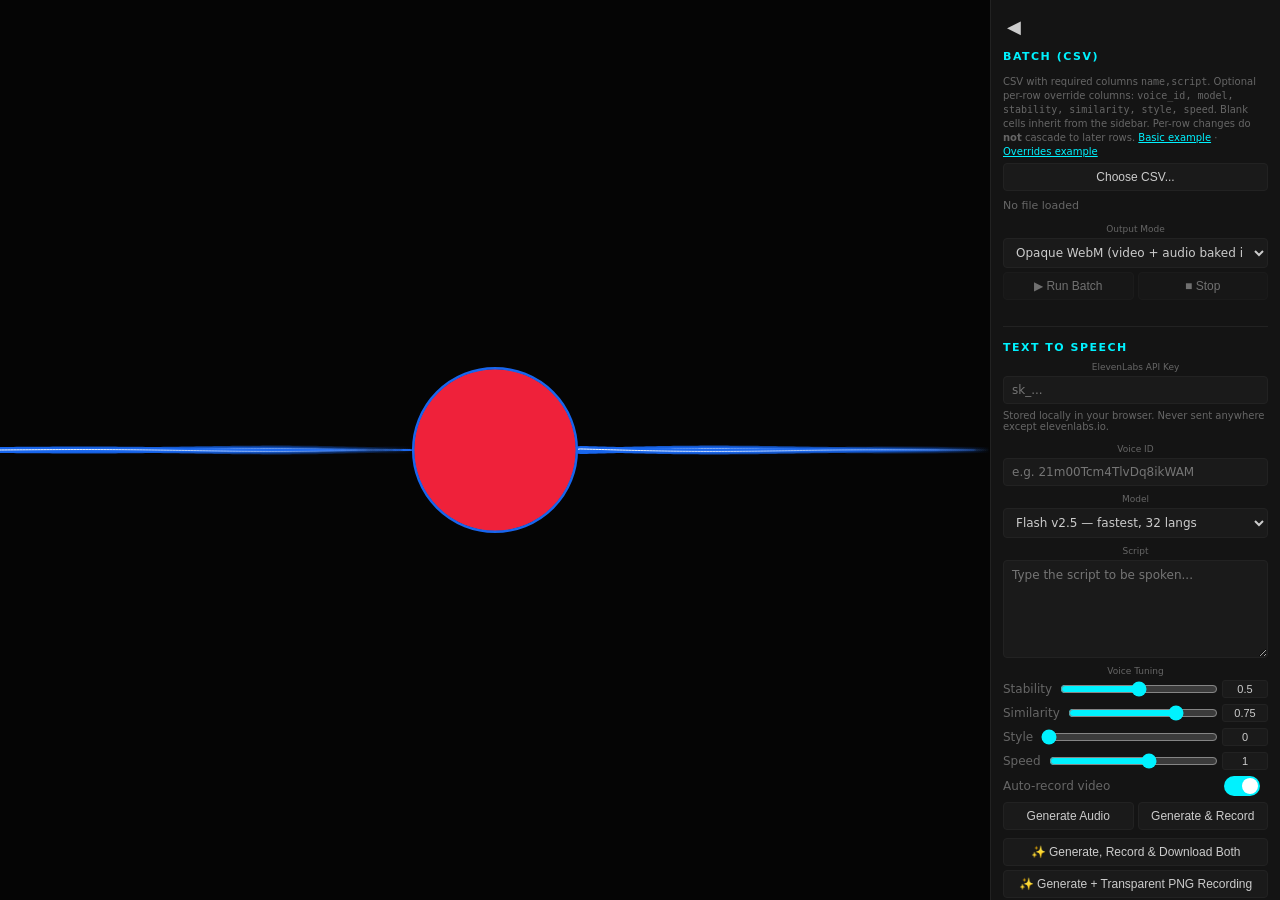
<file: index.html>
<!DOCTYPE html>
<html lang="en">
<head>
    <meta charset="UTF-8">
    <meta name="viewport" content="width=device-width, initial-scale=1.0">
    <meta http-equiv="Cache-Control" content="no-cache, no-store, must-revalidate">
    <meta http-equiv="Pragma" content="no-cache">
    <meta http-equiv="Expires" content="0">
    <title>Twill 9000 Stage</title>
    <link rel="icon" type="image/svg+xml" href="data:image/svg+xml,<svg xmlns='http://www.w3.org/2000/svg' viewBox='0 0 100 100'><text y='.9em' font-size='90'>🎵</text></svg>">
    <link rel="stylesheet" href="css/visualizer.css">
</head>
<body>
    <canvas id="canvas"></canvas>
    <div id="sidebar">
        <button id="toggle-sidebar" title="Toggle sidebar">◀</button>
        <div class="panel-content">

        <div class="section">
            <h3>Batch (CSV)</h3>
            <div class="status" style="font-size:10px;line-height:1.4;">CSV with required columns <code>name,script</code>. Optional per-row override columns: <code>voice_id, model, stability, similarity, style, speed</code>. Blank cells inherit from the sidebar. Per-row changes do <b>not</b> cascade to later rows. <a href="batch-example.csv" download style="color:var(--accent);">Basic example</a> · <a href="batch-example-overrides.csv" download style="color:var(--accent);">Overrides example</a></div>
            <button class="btn" id="btn-batch-choose">Choose CSV...</button>
            <input type="file" id="batch-file-input" accept=".csv,text/csv">
            <div class="status" id="batch-file-status" style="font-size:11px;">No file loaded</div>

            <div class="shape-label" style="margin-top:8px;">Output Mode</div>
            <select id="batch-mode" class="tts-input">
                <option value="mp3">MP3 only (fastest, no video)</option>
                <option value="webm" selected>Opaque WebM (video + audio baked in)</option>
                <option value="png">Transparent PNG ZIP + MP3 (needs convert-all.sh)</option>
            </select>

            <div class="btn-row">
                <button class="btn" id="btn-batch-run" disabled>▶ Run Batch</button>
                <button class="btn" id="btn-batch-stop" disabled>■ Stop</button>
            </div>

            <div class="status" id="batch-progress" style="font-size:11px;line-height:1.4;"></div>
            <progress id="batch-progress-bar" value="0" max="1" style="width:100%;display:none;height:8px;margin-top:4px;"></progress>

            <div id="batch-post" style="display:none;margin-top:8px;">
                <div class="shape-label">Post-Batch Script</div>
                <select id="batch-convert-target" class="tts-input">
                    <option value="mov">.mov (HEVC alpha — Keynote/QuickTime)</option>
                    <option value="webm">.webm (VP9 alpha — Chrome/Slides)</option>
                    <option value="mp4">.mp4 (H.264 opaque — universal)</option>
                </select>
                <button class="btn" id="btn-batch-download-script">Download script</button>
                <div class="status" style="font-size:10px;line-height:1.4;">PNG-mode batches: unzips + muxes each clip with its MP3. WebM-mode batches (with chromakey preset): chromakeys the green out to a transparent video. Run the script with <code>bash script.sh</code> in the folder where the recordings are. Requires <code>ffmpeg</code>.</div>
            </div>
        </div>

        <div class="section">
            <h3>Text to Speech</h3>
            <div class="shape-label">ElevenLabs API Key</div>
            <input type="password" id="tts-api-key" class="tts-input" placeholder="sk_..." autocomplete="off">
            <div class="status" style="font-size:10px;margin-top:-2px;">Stored locally in your browser. Never sent anywhere except elevenlabs.io.</div>
            <div class="shape-label" style="margin-top:8px;">Voice ID</div>
            <input type="text" id="tts-voice-id" class="tts-input" placeholder="e.g. 21m00Tcm4TlvDq8ikWAM" autocomplete="off">
            <div class="shape-label" style="margin-top:8px;">Model</div>
            <select id="tts-model" class="tts-input">
                <option value="eleven_flash_v2_5" selected>Flash v2.5 — fastest, 32 langs</option>
                <option value="eleven_v3">v3 — most expressive, 70+ langs</option>
                <option value="eleven_multilingual_v2">Multilingual v2 — high quality, 29 langs</option>
                <option value="eleven_flash_v2">Flash v2 — fastest, English only</option>
            </select>
            <div class="shape-label" style="margin-top:8px;">Script</div>
            <textarea id="tts-script" class="tts-input tts-textarea" placeholder="Type the script to be spoken..." rows="5"></textarea>

            <div class="shape-label" style="margin-top:8px;">Voice Tuning</div>
            <div class="row"><label>Stability</label><input type="range" id="tts-stability" min="0" max="1" step="0.05" value="0.5"><input type="number" id="tts-stability-num" min="0" max="1" step="0.05" value="0.5"></div>
            <div class="row"><label>Similarity</label><input type="range" id="tts-similarity" min="0" max="1" step="0.05" value="0.75"><input type="number" id="tts-similarity-num" min="0" max="1" step="0.05" value="0.75"></div>
            <div class="row"><label>Style</label><input type="range" id="tts-style" min="0" max="1" step="0.05" value="0"><input type="number" id="tts-style-num" min="0" max="1" step="0.05" value="0"></div>
            <div class="row"><label>Speed</label><input type="range" id="tts-speed" min="0.7" max="1.2" step="0.05" value="1"><input type="number" id="tts-speed-num" min="0.7" max="1.2" step="0.05" value="1"></div>

            <div class="row"><label>Auto-record video</label><label class="toggle"><input type="checkbox" id="tts-auto-record" checked><span></span></label></div>
            <div class="btn-row">
                <button class="btn" id="btn-tts-generate">Generate Audio</button>
                <button class="btn" id="btn-tts-generate-record">Generate & Record</button>
            </div>
            <button class="btn" id="btn-tts-one-click">✨ Generate, Record & Download Both</button>
            <button class="btn" id="btn-tts-one-click-alpha">✨ Generate + Transparent PNG Recording</button>
            <button class="btn" id="btn-tts-download" style="display:none;">⬇ Download MP3</button>
            <div class="status" id="tts-status"></div>
        </div>

        <div class="section">
            <h3>Audio Source</h3>
            <div class="btn-row">
                <button class="btn" id="btn-upload">Upload File</button>
                <button class="btn" id="btn-mic">Mic</button>
            </div>
            <div class="btn-row">
                <button class="btn" id="btn-play">▶ Play</button>
                <button class="btn" id="btn-stop">■ Stop</button>
            </div>
            <button class="btn" id="btn-play-record">✨ Play, Record & Download Both</button>
            <button class="btn" id="btn-play-record-alpha">✨ Play + Transparent PNG Recording</button>
            <div class="row"><label>Volume</label><input type="range" id="vol-slider" min="0" max="1.5" step="0.05" value="0.8"><input type="number" id="vol-slider-num" min="0" max="1.5" step="0.05" value="0.8"></div>
            <div class="row"><label>Seek</label><input type="range" id="seek-bar" min="0" max="100" value="0" step="0.1"></div>
            <div class="status" id="status-text">No audio loaded</div>
            <input type="file" id="file-input" accept="audio/*,.json">
        </div>

        <div class="section">
            <h3>Center Shape</h3>
            <div class="row"><label>Visible</label><label class="toggle"><input type="checkbox" id="s-fx-show-shape" checked><span></span></label></div>

            <div class="shape-label">Pick Shape</div>
            <div class="shape-grid" id="shape-grid"></div>
            <div class="btn-row">
                <button class="btn" id="btn-shape-random">Random</button>
                <button class="btn" id="btn-shape-upload">Upload SVG</button>
            </div>
            <input type="file" id="svg-file-input" accept=".svg" style="display:none;">

            <div class="shape-label" style="margin-top:8px;">Shape Size & Position</div>
            <div class="row"><label>Size</label><input type="range" id="s-radial-radius" min="0.1" max="0.5" step="0.05" value="0.25"><input type="number" id="s-radial-radius-num" min="0.1" max="0.5" step="0.05" value="0.25"></div>
            <div class="row"><label>Hollow</label><label class="toggle"><input type="checkbox" id="s-hollow"><span></span></label></div>
            <div class="row"><label>Border Gap</label><input type="range" id="s-ring-separation" min="0" max="1" step="0.05" value="0.5"><input type="number" id="s-ring-separation-num" min="0" max="1" step="0.05" value="0.5"></div>

            <div class="shape-label" style="margin-top:8px;">Shape Colors</div>
            <div class="color-row">
                <label>Fill</label>
                <input type="color" id="s-shape-fill-color" value="#ef213a">
                <label class="toggle"><input type="checkbox" id="s-shape-fill-auto"><span></span></label>
                <label style="font-size:10px;color:var(--dim)">Auto</label>
            </div>
            <div class="color-row">
                <label>Border</label>
                <input type="color" id="s-shape-stroke-color" value="#1866ee">
                <label class="toggle"><input type="checkbox" id="s-shape-stroke-auto"><span></span></label>
                <label style="font-size:10px;color:var(--dim)">Auto</label>
            </div>

            <div class="shape-label" style="margin-top:8px;">Random Shape Cycling</div>
            <div class="row"><label>Cycle Speed</label><input type="range" id="s-shape-speed" min="0.1" max="5" step="0.1" value="1"><input type="number" id="s-shape-speed-num" min="0.1" max="5" step="0.1" value="1"></div>
            <div class="row"><label>Change Point</label><input type="range" id="s-shape-change-point" min="0.05" max="0.6" step="0.01" value="0.3"><input type="number" id="s-shape-change-point-num" min="0.05" max="0.6" step="0.01" value="0.3"></div>

            <div class="shape-label" style="margin-top:8px;">Radial Equalizer</div>
            <div class="row"><label>Show EQ</label><label class="toggle"><input type="checkbox" id="s-fx-show-bars" checked><span></span></label></div>
            <div class="row"><label>EQ Style</label>
                <select id="s-bar-style">
                    <option value="bars">Outward</option>
                    <option value="mirror">Mirror</option>
                </select>
            </div>
            <div class="row"><label>Segments</label><input type="range" id="s-radial-bars" min="6" max="180" step="2" value="90"><input type="number" id="s-radial-bars-num" min="6" max="180" step="2" value="90"></div>
            <div class="row"><label>Thickness</label><input type="range" id="s-fx-bar-width" min="1" max="30" step="1" value="4"><input type="number" id="s-fx-bar-width-num" min="1" max="30" step="1" value="4"></div>
            <div class="row"><label>Rounded</label><label class="toggle"><input type="checkbox" id="s-fx-rounded-bars"><span></span></label></div>
            <div class="row"><label>Gradient</label><label class="toggle"><input type="checkbox" id="s-fx-gradient-bars"><span></span></label></div>

            <div class="shape-label" style="margin-top:8px;">Shape Animation</div>
            <div class="row"><label>Rotate</label><label class="toggle"><input type="checkbox" id="s-fx-rotate"><span></span></label></div>
            <div class="row"><label>Rotate Speed</label><input type="range" id="s-fx-rotate-speed" min="0.05" max="2.0" step="0.05" value="0.3"><input type="number" id="s-fx-rotate-speed-num" min="0.05" max="2.0" step="0.05" value="0.3"></div>
            <div class="row"><label>Burst Rings</label><label class="toggle"><input type="checkbox" id="s-fx-pulse-rings"><span></span></label></div>
            <div class="row"><label>Particles</label><label class="toggle"><input type="checkbox" id="s-fx-particles"><span></span></label></div>

            <div class="shape-label" style="margin-top:8px;">Shape Reactivity</div>
            <div class="row"><label>Voice Mode</label><label class="toggle"><input type="checkbox" id="s-voice-mode" checked><span></span></label></div>
            <div class="row"><label>Sensitivity</label><input type="range" id="s-sensitivity" min="0.1" max="4.0" step="0.1" value="1.5"><input type="number" id="s-sensitivity-num" min="0.1" max="4.0" step="0.1" value="1.5"></div>
            <div class="row"><label>Smoothing</label><input type="range" id="s-smoothing" min="0.5" max="0.98" step="0.01" value="0.92"><input type="number" id="s-smoothing-num" min="0.5" max="0.98" step="0.01" value="0.92"></div>
        </div>

        <div class="section">
            <h3>Pulse Lines</h3>
            <div class="row"><label>Visible</label><label class="toggle"><input type="checkbox" id="s-fx-pulse-lines" checked><span></span></label></div>

            <div class="shape-label" style="margin-top:4px;">Style & Layout</div>
            <div class="row"><label>Wave Style</label>
                <select id="s-fx-pulse-line-style">
                    <option value="smooth">Smooth Wave</option>
                    <option value="sharp">Sharp Peaks</option>
                    <option value="blocks">LED Blocks</option>
                    <option value="helix">Double Helix</option>
                    <option value="scatter">Sparks</option>
                    <option value="ribbon">Ribbon Fill</option>
                    <option value="segments">Laser Segments</option>
                    <option value="sine">Oscilloscope</option>
                    <option value="noise">Static / Glitch</option>
                    <option value="heartbeat">Heartbeat EKG</option>
                </select>
            </div>
            <div class="row"><label>Spread</label>
                <select id="s-fx-pulse-line-layout">
                    <option value="center">From Center</option>
                    <option value="full">Full Width</option>
                </select>
            </div>
            <div class="row"><label>Mirror</label><label class="toggle"><input type="checkbox" id="s-fx-pulse-line-mirror" checked><span></span></label></div>
            <div class="row"><label>Fill Between</label><label class="toggle"><input type="checkbox" id="s-fx-pulse-line-fill" checked><span></span></label></div>

            <div class="shape-label" style="margin-top:8px;">Appearance</div>
            <div class="row"><label>Thickness</label><input type="range" id="s-fx-pulse-line-width" min="1" max="6" step="0.5" value="2"><input type="number" id="s-fx-pulse-line-width-num" min="1" max="6" step="0.5" value="2"></div>
            <div class="row"><label>Intensity</label><input type="range" id="s-fx-pulse-line-intensity" min="0.1" max="2" step="0.1" value="0.8"><input type="number" id="s-fx-pulse-line-intensity-num" min="0.1" max="2" step="0.1" value="0.8"></div>
            <div class="color-row">
                <label>Color</label>
                <input type="color" id="s-fx-pulse-line-color" value="#1866ee">
                <label class="toggle"><input type="checkbox" id="s-fx-pulse-line-color-auto" checked><span></span></label>
                <label style="font-size:10px;color:var(--dim)">Auto</label>
            </div>

            <div class="shape-label" style="margin-top:8px;">Reactivity</div>
            <div class="row"><label>Sensitivity</label><input type="range" id="s-fx-pulse-line-sensitivity" min="0.1" max="4.0" step="0.1" value="1.5"><input type="number" id="s-fx-pulse-line-sensitivity-num" min="0.1" max="4.0" step="0.1" value="1.5"></div>
            <div class="row"><label>Smoothing</label><input type="range" id="s-fx-pulse-line-smoothing" min="0.5" max="0.98" step="0.01" value="0.85"><input type="number" id="s-fx-pulse-line-smoothing-num" min="0.5" max="0.98" step="0.01" value="0.85"></div>
        </div>

        <div class="section">
            <h3>Scene</h3>
            <div class="shape-label">Background</div>
            <div class="row"><label>Color</label><input type="color" id="s-bg-color" value="#050505" style="width:50px;height:26px;border:1px solid var(--border);background:none;cursor:pointer;"></div>
            <button class="btn" id="btn-bg-image">Set Background Image</button>
            <button class="btn" id="btn-bg-clear" style="display:none;">Clear Background Image</button>
            <button class="btn" id="btn-bg-chromakey" title="Sets background to pure green and disables background effects so you can chromakey it out in post">🟢 Chromakey Green Preset</button>
            <input type="file" id="bg-file-input" accept="image/*">

            <div class="shape-label" style="margin-top:8px;">Post Effects</div>
            <div class="row"><label>Glow</label><label class="toggle"><input type="checkbox" id="s-fx-glow"><span></span></label></div>
            <div class="row"><label>Glow Strength</label><input type="range" id="s-fx-glow-strength" min="5" max="60" step="1" value="20"><input type="number" id="s-fx-glow-strength-num" min="5" max="60" step="1" value="20"></div>
            <div class="row"><label>Motion Trails</label><label class="toggle"><input type="checkbox" id="s-fx-trails"><span></span></label></div>
            <div class="row"><label>Trail Fade</label><input type="range" id="s-fx-trail-alpha" min="0.02" max="0.4" step="0.01" value="0.12"><input type="number" id="s-fx-trail-alpha-num" min="0.02" max="0.4" step="0.01" value="0.12"></div>
            <div class="row"><label>Vignette</label><label class="toggle"><input type="checkbox" id="s-fx-vignette"><span></span></label></div>
            <div class="row"><label>BG Pulse</label><label class="toggle"><input type="checkbox" id="s-fx-bg-pulse"><span></span></label></div>

            <div class="shape-label" style="margin-top:8px;">Color Palette</div>
            <div class="row"><label>Palette</label>
                <select id="s-palette">
                    <option value="cyan">Cyan / Pink</option>
                    <option value="fire">Fire</option>
                    <option value="ocean">Ocean</option>
                    <option value="sunset">Sunset</option>
                    <option value="arctic">Arctic</option>
                    <option value="gold">Gold</option>
                    <option value="white">White</option>
                </select>
            </div>
        </div>

        <div class="section">
            <h3>Export</h3>
            <div class="shape-label">Capture</div>
            <button class="btn" id="btn-screenshot">Screenshot (PNG)</button>
            <button class="btn" id="btn-screenshot-alpha">Screenshot (Transparent)</button>
            <div class="shape-label" style="margin-top:8px;">Record</div>
            <button class="btn" id="btn-record-video">Record Video</button>
            <button class="btn" id="btn-record-png">Record PNG Sequence</button>
            <div class="row"><label>Transparent PNGs</label><label class="toggle"><input type="checkbox" id="s-png-alpha"><span></span></label></div>

            <div class="shape-label" style="margin-top:10px;">Assemble Video from Last PNG Recording</div>
            <div class="status" id="assemble-hint" style="font-size:11px;line-height:1.4;">Record a PNG sequence to get copy-paste commands.</div>
            <button class="btn" id="btn-copy-mov" disabled>Copy .mov (HEVC + alpha — Keynote/QuickTime)</button>
            <button class="btn" id="btn-copy-webm" disabled>Copy .webm (VP9 + alpha — Chrome/Slides)</button>
            <button class="btn" id="btn-copy-mp4" disabled>Copy .mp4 (H.264 opaque — universal)</button>
            <pre id="assemble-cmd-output" class="assemble-cmd" style="display:none;"></pre>
            <div class="status" style="font-size:10px;line-height:1.4;">Requires <code>ffmpeg</code> installed (<code>brew install ffmpeg</code>). Run the commands from the folder containing the downloaded ZIP + MP3 (usually <code>~/Downloads</code>).</div>

            <div class="shape-label" style="margin-top:14px;">🟢 Chromakey a Recorded WebM</div>
            <div class="status" style="font-size:10px;line-height:1.4;">Record an opaque WebM with the green chromakey preset on. Paste the WebM filename below, pick a target, and copy the command. The green gets keyed out in post, producing a real transparent video. If you also have the matching ElevenLabs MP3, paste that too to keep voice quality pristine (otherwise the Opus audio inside the WebM gets re-encoded).</div>
            <input type="text" id="chromakey-input-file" class="tts-input" placeholder="twill9000_1738100000000.webm" autocomplete="off">
            <input type="text" id="chromakey-audio-file" class="tts-input" placeholder="matching .mp3 (optional, improves audio)" autocomplete="off">
            <button class="btn" id="btn-chromakey-mov">Copy .mov (HEVC alpha)</button>
            <button class="btn" id="btn-chromakey-webm">Copy .webm (VP9 alpha)</button>
            <button class="btn" id="btn-chromakey-mp4">Copy .mp4 (opaque, no chromakey)</button>
            <pre id="chromakey-cmd-output" class="assemble-cmd" style="display:none;"></pre>
            <div class="shape-label" style="margin-top:8px;">Data</div>
            <button class="btn" id="btn-export-json">Export Frame Data (JSON)</button>
            <div class="status" id="export-status"></div>
        </div>

        <div class="section">
            <h3>Presets</h3>
            <button class="btn" id="btn-save-preset">Save Preset</button>
            <button class="btn" id="btn-load-preset">Load Preset</button>
            <button class="btn" id="btn-reset-settings">Reset to Defaults</button>
            <input type="file" id="preset-file-input" accept=".json">
        </div>

        <div class="status" style="text-align:center;margin-top:8px;">Twill 9000 Stage v3.0</div>
        </div>
    </div>

    <div id="drop-overlay">Drop audio file here</div>
    <div id="toast-container"></div>

    <!-- Scripts loaded in dependency order -->
    <script src="js/config.js"></script>
    <script src="js/audio.js"></script>
    <script src="js/visualizer-engine.js"></script>
    <script src="js/exporter.js"></script>
    <script src="js/assembler.js"></script>
    <script src="js/tts.js"></script>
    <script src="js/batch.js"></script>
    <script src="js/ui.js"></script>
    <script src="js/app.js"></script>
</body>
</html>
</file>
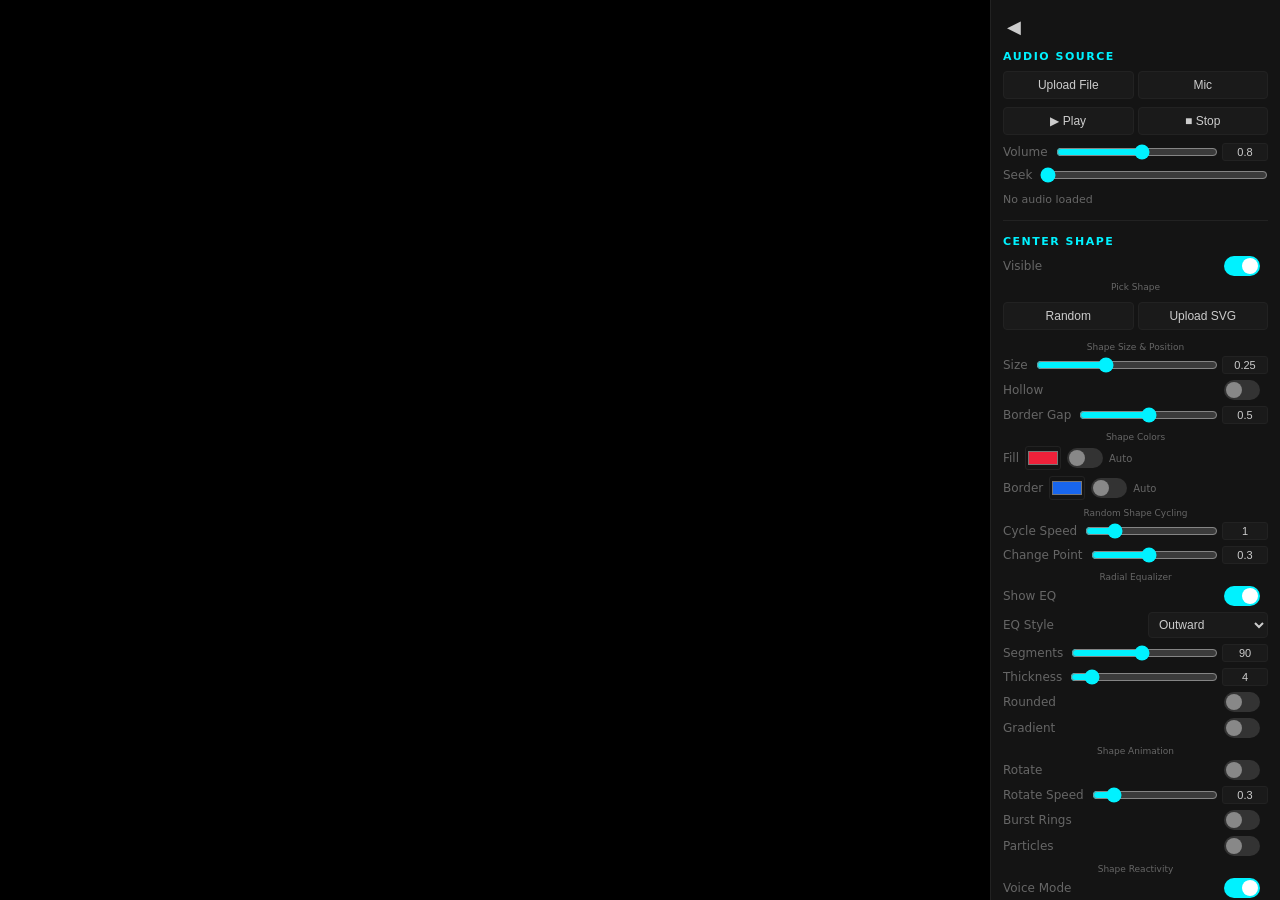
<file: control.html>
<!DOCTYPE html>
<html lang="en">
<head>
    <meta charset="UTF-8">
    <meta name="viewport" content="width=device-width, initial-scale=1.0">
    <meta http-equiv="Cache-Control" content="no-cache, no-store, must-revalidate">
    <meta http-equiv="Pragma" content="no-cache">
    <meta http-equiv="Expires" content="0">
    <title>Twill 9000 Control</title>
    <link rel="icon" type="image/svg+xml" href="data:image/svg+xml,<svg xmlns='http://www.w3.org/2000/svg' viewBox='0 0 100 100'><text y='.9em' font-size='90'>🎵</text></svg>">
    <link rel="stylesheet" href="css/visualizer.css">
</head>
<body>
    <canvas id="canvas"></canvas>
    <div id="sidebar">
        <button id="toggle-sidebar" title="Toggle sidebar">◀</button>
        <div class="panel-content">

        <div class="section">
            <h3>Audio Source</h3>
            <div class="btn-row">
                <button class="btn" id="btn-upload">Upload File</button>
                <button class="btn" id="btn-mic">Mic</button>
            </div>
            <div class="btn-row">
                <button class="btn" id="btn-play">▶ Play</button>
                <button class="btn" id="btn-stop">■ Stop</button>
            </div>
            <div class="row"><label>Volume</label><input type="range" id="vol-slider" min="0" max="1.5" step="0.05" value="0.8"><input type="number" id="vol-slider-num" min="0" max="1.5" step="0.05" value="0.8"></div>
            <div class="row"><label>Seek</label><input type="range" id="seek-bar" min="0" max="100" value="0" step="0.1"></div>
            <div class="status" id="status-text">No audio loaded</div>
            <input type="file" id="file-input" accept="audio/*,.json">
        </div>

        <div class="section">
            <h3>Center Shape</h3>
            <div class="row"><label>Visible</label><label class="toggle"><input type="checkbox" id="s-fx-show-shape" checked><span></span></label></div>

            <div class="shape-label">Pick Shape</div>
            <div class="shape-grid" id="shape-grid"></div>
            <div class="btn-row">
                <button class="btn" id="btn-shape-random">Random</button>
                <button class="btn" id="btn-shape-upload">Upload SVG</button>
            </div>
            <input type="file" id="svg-file-input" accept=".svg" style="display:none;">

            <div class="shape-label" style="margin-top:8px;">Shape Size & Position</div>
            <div class="row"><label>Size</label><input type="range" id="s-radial-radius" min="0.1" max="0.5" step="0.05" value="0.25"><input type="number" id="s-radial-radius-num" min="0.1" max="0.5" step="0.05" value="0.25"></div>
            <div class="row"><label>Hollow</label><label class="toggle"><input type="checkbox" id="s-hollow"><span></span></label></div>
            <div class="row"><label>Border Gap</label><input type="range" id="s-ring-separation" min="0" max="1" step="0.05" value="0.5"><input type="number" id="s-ring-separation-num" min="0" max="1" step="0.05" value="0.5"></div>

            <div class="shape-label" style="margin-top:8px;">Shape Colors</div>
            <div class="color-row">
                <label>Fill</label>
                <input type="color" id="s-shape-fill-color" value="#ef213a">
                <label class="toggle"><input type="checkbox" id="s-shape-fill-auto"><span></span></label>
                <label style="font-size:10px;color:var(--dim)">Auto</label>
            </div>
            <div class="color-row">
                <label>Border</label>
                <input type="color" id="s-shape-stroke-color" value="#1866ee">
                <label class="toggle"><input type="checkbox" id="s-shape-stroke-auto"><span></span></label>
                <label style="font-size:10px;color:var(--dim)">Auto</label>
            </div>

            <div class="shape-label" style="margin-top:8px;">Random Shape Cycling</div>
            <div class="row"><label>Cycle Speed</label><input type="range" id="s-shape-speed" min="0.1" max="5" step="0.1" value="1"><input type="number" id="s-shape-speed-num" min="0.1" max="5" step="0.1" value="1"></div>
            <div class="row"><label>Change Point</label><input type="range" id="s-shape-change-point" min="0.05" max="0.6" step="0.01" value="0.3"><input type="number" id="s-shape-change-point-num" min="0.05" max="0.6" step="0.01" value="0.3"></div>

            <div class="shape-label" style="margin-top:8px;">Radial Equalizer</div>
            <div class="row"><label>Show EQ</label><label class="toggle"><input type="checkbox" id="s-fx-show-bars" checked><span></span></label></div>
            <div class="row"><label>EQ Style</label>
                <select id="s-bar-style">
                    <option value="bars">Outward</option>
                    <option value="mirror">Mirror</option>
                </select>
            </div>
            <div class="row"><label>Segments</label><input type="range" id="s-radial-bars" min="6" max="180" step="2" value="90"><input type="number" id="s-radial-bars-num" min="6" max="180" step="2" value="90"></div>
            <div class="row"><label>Thickness</label><input type="range" id="s-fx-bar-width" min="1" max="30" step="1" value="4"><input type="number" id="s-fx-bar-width-num" min="1" max="30" step="1" value="4"></div>
            <div class="row"><label>Rounded</label><label class="toggle"><input type="checkbox" id="s-fx-rounded-bars"><span></span></label></div>
            <div class="row"><label>Gradient</label><label class="toggle"><input type="checkbox" id="s-fx-gradient-bars"><span></span></label></div>

            <div class="shape-label" style="margin-top:8px;">Shape Animation</div>
            <div class="row"><label>Rotate</label><label class="toggle"><input type="checkbox" id="s-fx-rotate"><span></span></label></div>
            <div class="row"><label>Rotate Speed</label><input type="range" id="s-fx-rotate-speed" min="0.05" max="2.0" step="0.05" value="0.3"><input type="number" id="s-fx-rotate-speed-num" min="0.05" max="2.0" step="0.05" value="0.3"></div>
            <div class="row"><label>Burst Rings</label><label class="toggle"><input type="checkbox" id="s-fx-pulse-rings"><span></span></label></div>
            <div class="row"><label>Particles</label><label class="toggle"><input type="checkbox" id="s-fx-particles"><span></span></label></div>

            <div class="shape-label" style="margin-top:8px;">Shape Reactivity</div>
            <div class="row"><label>Voice Mode</label><label class="toggle"><input type="checkbox" id="s-voice-mode" checked><span></span></label></div>
            <div class="row"><label>Sensitivity</label><input type="range" id="s-sensitivity" min="0.1" max="4.0" step="0.1" value="1.5"><input type="number" id="s-sensitivity-num" min="0.1" max="4.0" step="0.1" value="1.5"></div>
            <div class="row"><label>Smoothing</label><input type="range" id="s-smoothing" min="0.5" max="0.98" step="0.01" value="0.92"><input type="number" id="s-smoothing-num" min="0.5" max="0.98" step="0.01" value="0.92"></div>
        </div>

        <div class="section">
            <h3>Pulse Lines</h3>
            <div class="row"><label>Visible</label><label class="toggle"><input type="checkbox" id="s-fx-pulse-lines" checked><span></span></label></div>

            <div class="shape-label" style="margin-top:4px;">Style & Layout</div>
            <div class="row"><label>Wave Style</label>
                <select id="s-fx-pulse-line-style">
                    <option value="smooth">Smooth Wave</option>
                    <option value="sharp">Sharp Peaks</option>
                    <option value="blocks">LED Blocks</option>
                    <option value="helix">Double Helix</option>
                    <option value="scatter">Sparks</option>
                    <option value="ribbon">Ribbon Fill</option>
                    <option value="segments">Laser Segments</option>
                    <option value="sine">Oscilloscope</option>
                    <option value="noise">Static / Glitch</option>
                    <option value="heartbeat">Heartbeat EKG</option>
                </select>
            </div>
            <div class="row"><label>Spread</label>
                <select id="s-fx-pulse-line-layout">
                    <option value="center">From Center</option>
                    <option value="full">Full Width</option>
                </select>
            </div>
            <div class="row"><label>Mirror</label><label class="toggle"><input type="checkbox" id="s-fx-pulse-line-mirror" checked><span></span></label></div>
            <div class="row"><label>Fill Between</label><label class="toggle"><input type="checkbox" id="s-fx-pulse-line-fill" checked><span></span></label></div>

            <div class="shape-label" style="margin-top:8px;">Appearance</div>
            <div class="row"><label>Thickness</label><input type="range" id="s-fx-pulse-line-width" min="1" max="6" step="0.5" value="2"><input type="number" id="s-fx-pulse-line-width-num" min="1" max="6" step="0.5" value="2"></div>
            <div class="row"><label>Intensity</label><input type="range" id="s-fx-pulse-line-intensity" min="0.1" max="2" step="0.1" value="0.8"><input type="number" id="s-fx-pulse-line-intensity-num" min="0.1" max="2" step="0.1" value="0.8"></div>
            <div class="color-row">
                <label>Color</label>
                <input type="color" id="s-fx-pulse-line-color" value="#1866ee">
                <label class="toggle"><input type="checkbox" id="s-fx-pulse-line-color-auto" checked><span></span></label>
                <label style="font-size:10px;color:var(--dim)">Auto</label>
            </div>

            <div class="shape-label" style="margin-top:8px;">Reactivity</div>
            <div class="row"><label>Sensitivity</label><input type="range" id="s-fx-pulse-line-sensitivity" min="0.1" max="4.0" step="0.1" value="1.5"><input type="number" id="s-fx-pulse-line-sensitivity-num" min="0.1" max="4.0" step="0.1" value="1.5"></div>
            <div class="row"><label>Smoothing</label><input type="range" id="s-fx-pulse-line-smoothing" min="0.5" max="0.98" step="0.01" value="0.85"><input type="number" id="s-fx-pulse-line-smoothing-num" min="0.5" max="0.98" step="0.01" value="0.85"></div>
        </div>

        <div class="section">
            <h3>Scene</h3>
            <div class="shape-label">Background</div>
            <div class="row"><label>Color</label><input type="color" id="s-bg-color" value="#050505" style="width:50px;height:26px;border:1px solid var(--border);background:none;cursor:pointer;"></div>
            <button class="btn" id="btn-bg-image">Set Background Image</button>
            <button class="btn" id="btn-bg-clear" style="display:none;">Clear Background Image</button>
            <input type="file" id="bg-file-input" accept="image/*">

            <div class="shape-label" style="margin-top:8px;">Post Effects</div>
            <div class="row"><label>Glow</label><label class="toggle"><input type="checkbox" id="s-fx-glow"><span></span></label></div>
            <div class="row"><label>Glow Strength</label><input type="range" id="s-fx-glow-strength" min="5" max="60" step="1" value="20"><input type="number" id="s-fx-glow-strength-num" min="5" max="60" step="1" value="20"></div>
            <div class="row"><label>Motion Trails</label><label class="toggle"><input type="checkbox" id="s-fx-trails"><span></span></label></div>
            <div class="row"><label>Trail Fade</label><input type="range" id="s-fx-trail-alpha" min="0.02" max="0.4" step="0.01" value="0.12"><input type="number" id="s-fx-trail-alpha-num" min="0.02" max="0.4" step="0.01" value="0.12"></div>
            <div class="row"><label>Vignette</label><label class="toggle"><input type="checkbox" id="s-fx-vignette"><span></span></label></div>
            <div class="row"><label>BG Pulse</label><label class="toggle"><input type="checkbox" id="s-fx-bg-pulse"><span></span></label></div>

            <div class="shape-label" style="margin-top:8px;">Color Palette</div>
            <div class="row"><label>Palette</label>
                <select id="s-palette">
                    <option value="cyan">Cyan / Pink</option>
                    <option value="fire">Fire</option>
                    <option value="ocean">Ocean</option>
                    <option value="sunset">Sunset</option>
                    <option value="arctic">Arctic</option>
                    <option value="gold">Gold</option>
                    <option value="white">White</option>
                </select>
            </div>
        </div>

        <div class="section">
            <h3>Export</h3>
            <div class="shape-label">Capture</div>
            <button class="btn" id="btn-screenshot">Screenshot (PNG)</button>
            <button class="btn" id="btn-screenshot-alpha">Screenshot (Transparent)</button>
            <div class="shape-label" style="margin-top:8px;">Record</div>
            <button class="btn" id="btn-record-video">Record Video</button>
            <button class="btn" id="btn-record-png">Record PNG Sequence</button>
            <div class="shape-label" style="margin-top:8px;">Data</div>
            <button class="btn" id="btn-export-json">Export Frame Data (JSON)</button>
            <div class="status" id="export-status"></div>
        </div>

        <div class="section">
            <h3>Presets</h3>
            <button class="btn" id="btn-save-preset">Save Preset</button>
            <button class="btn" id="btn-load-preset">Load Preset</button>
            <button class="btn" id="btn-reset-settings">Reset to Defaults</button>
            <input type="file" id="preset-file-input" accept=".json">
        </div>

        <div class="status" style="text-align:center;margin-top:8px;">Twill 9000 Stage v3.0</div>
        </div>
    </div>

    <div id="drop-overlay">Drop audio file here</div>
    <div id="toast-container"></div>

    <!-- Scripts loaded in dependency order -->
    <script src="js/config.js"></script>
    <script src="js/audio.js"></script>
    <script src="js/visualizer-engine.js"></script>
    <script src="js/exporter.js"></script>
    <script src="js/ui.js"></script>
    <script src="js/app.js"></script>
</body>
</html>
</file>
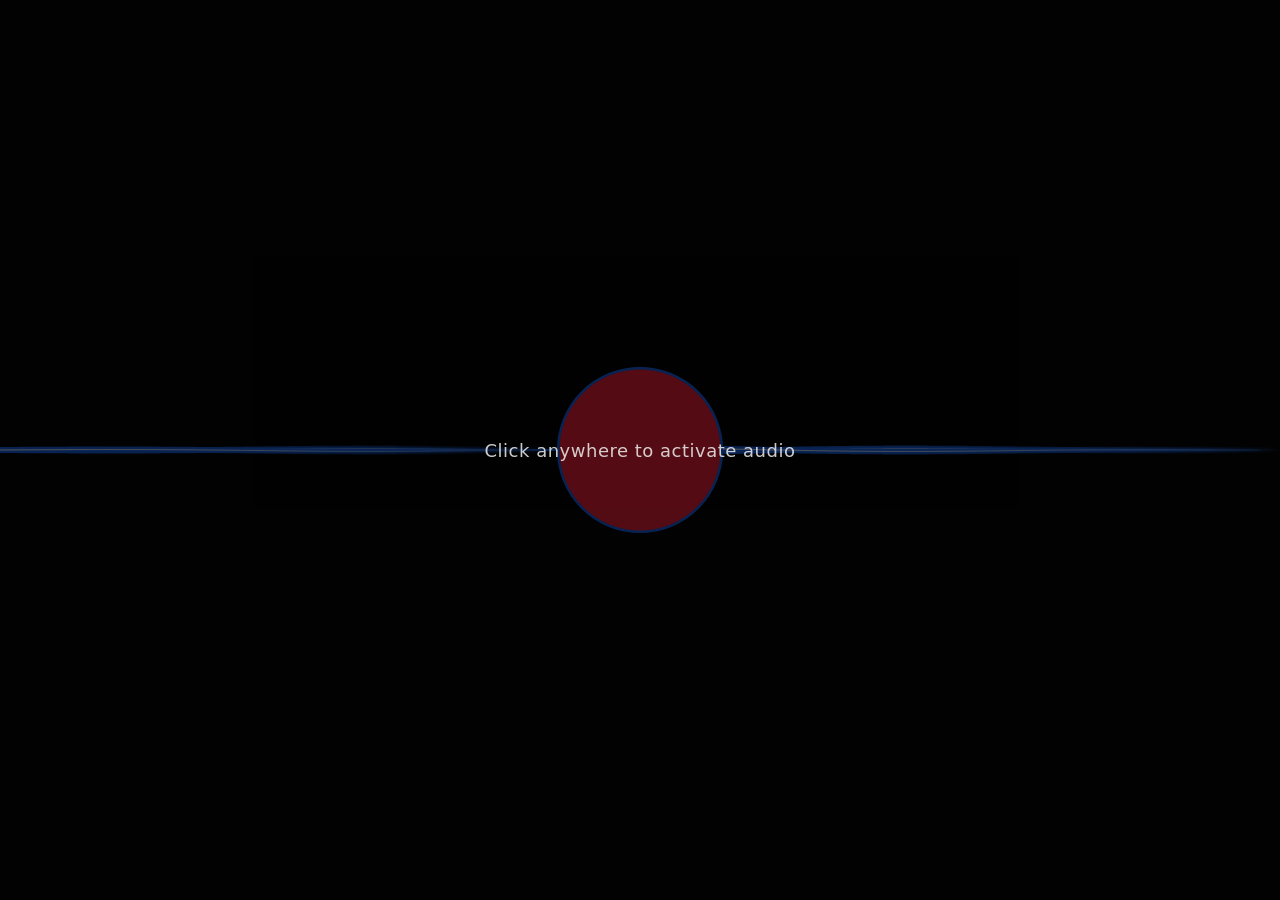
<file: stage.html>
<!DOCTYPE html>
<html lang="en">
<head>
    <meta charset="UTF-8">
    <meta name="viewport" content="width=device-width, initial-scale=1.0">
    <meta http-equiv="Cache-Control" content="no-cache, no-store, must-revalidate">
    <meta http-equiv="Pragma" content="no-cache">
    <meta http-equiv="Expires" content="0">
    <title>Twill 9000 Stage</title>
    <link rel="icon" type="image/svg+xml" href="data:image/svg+xml,<svg xmlns='http://www.w3.org/2000/svg' viewBox='0 0 100 100'><text y='.9em' font-size='90'>🎵</text></svg>">
    <link rel="stylesheet" href="css/stage.css">
</head>
<body>
    <canvas id="canvas"></canvas>

    <!-- Shown until the first user gesture unlocks the AudioContext. -->
    <div id="stage-unlock"><span>Click anywhere to activate audio</span></div>

    <!-- Core runtime (no UI). stage-bridge.js owns the boot
         sequence and loads presets/default.json if present.
         We deliberately do NOT load ui.js, exporter.js, or app.js;
         they depend on DOM controls that don't exist here. -->
    <script src="js/config.js"></script>
    <script src="js/audio.js"></script>
    <script src="js/visualizer-engine.js"></script>
    <script src="js/stage-bridge.js"></script>
</body>
</html>
</file>
<file: css/visualizer.css>
/* ============================================================
   VISUALIZER APP STYLES - Twill 9000
   ============================================================ */

* { margin:0; padding:0; box-sizing:border-box; }
:root { --bg:#0a0a0a; --panel:#141414; --border:#222; --text:#ccc; --dim:#666; --accent:#00f2ff; }
body { background:var(--bg); color:var(--text); font-family:'Segoe UI',system-ui,sans-serif; display:flex; flex-direction:row; height:100vh; overflow:hidden; width:100vw; }
#canvas { flex:1; display:block; background:#000; min-width:0; }
#sidebar { width:290px; min-width:290px; background:var(--panel); border-left:1px solid var(--border); overflow-y:auto; flex-shrink:0; padding:12px; font-size:13px; z-index:10; }
#sidebar.collapsed { width:40px; padding:4px; }
#sidebar.collapsed .panel-content { display:none; }
#toggle-sidebar { background:none; border:none; color:var(--text); cursor:pointer; font-size:18px; display:block; margin-bottom:8px; padding:4px; }
.section { margin-bottom:14px; border-bottom:1px solid var(--border); padding-bottom:10px; }
.section:last-child { border-bottom:none; }
.section h3 { font-size:11px; text-transform:uppercase; letter-spacing:1.5px; color:var(--accent); margin-bottom:8px; font-weight:700; }
.row { display:flex; justify-content:space-between; align-items:center; margin-bottom:6px; flex-wrap:nowrap; }
.row label { font-size:12px; color:var(--dim); flex-shrink:0; margin-right:8px; }
.row select { background:#1a1a1a; color:var(--text); border:1px solid var(--border); border-radius:4px; padding:4px 6px; font-size:12px; width:120px; }
.row input[type=range] { flex:1; min-width:50px; accent-color:var(--accent); }
.row input[type=number] { width:46px; flex-shrink:0; background:#1a1a1a; color:var(--text); border:1px solid var(--border); border-radius:3px; padding:2px 3px; font-size:11px; text-align:center; margin-left:4px; -moz-appearance:textfield; }
.row input[type=number]::-webkit-inner-spin-button, .row input[type=number]::-webkit-outer-spin-button { -webkit-appearance:none; margin:0; }
.btn { background:#1a1a1a; color:var(--text); border:1px solid var(--border); border-radius:4px; padding:6px 10px; cursor:pointer; font-size:12px; width:100%; margin-bottom:4px; text-align:center; }
.btn:hover { background:#252525; border-color:var(--accent); }
.btn.active { background:var(--accent); color:#000; border-color:var(--accent); }
.btn-row { display:flex; gap:4px; margin-bottom:4px; }
.btn-row .btn { flex:1; }
.mode-grid { display:grid; grid-template-columns:1fr 1fr; gap:4px; margin-bottom:6px; }
.mode-btn { background:#1a1a1a; border:1px solid var(--border); border-radius:4px; padding:6px 4px; cursor:pointer; color:var(--text); font-size:11px; text-align:center; }
.mode-btn:hover { border-color:var(--accent); }
.mode-btn.active { background:var(--accent); color:#000; border-color:var(--accent); font-weight:700; }
.shape-grid { display:grid; grid-template-columns:repeat(4, 1fr); gap:3px; margin-bottom:6px; max-height:240px; overflow-y:auto; }
.shape-thumb { background:#1a1a1a; border:1px solid var(--border); border-radius:4px; padding:4px; cursor:pointer; display:flex; align-items:center; justify-content:center; aspect-ratio:1; color:var(--shape-color, var(--accent)); }
.shape-thumb:hover { border-color:var(--accent); }
.shape-thumb.active { border-color:var(--accent); border-width:2px; box-shadow:0 0 6px var(--accent); }
.shape-thumb svg { width:100%; height:100%; }
.shape-label { font-size:9px; color:var(--dim); text-align:center; margin-bottom:4px; }
.color-row { display:flex; align-items:center; gap:6px; margin-bottom:6px; }
.color-row label { font-size:12px; color:var(--dim); flex-shrink:0; }
.color-row input[type=color] { width:36px; height:24px; border:1px solid var(--border); background:none; cursor:pointer; border-radius:3px; }
.toggle { position:relative; width:36px; height:20px; }
.toggle input { display:none; }
.toggle span { position:absolute; inset:0; background:#333; border-radius:10px; cursor:pointer; transition:.2s; }
.toggle span:after { content:''; position:absolute; width:16px; height:16px; border-radius:50%; background:#888; left:2px; top:2px; transition:.2s; }
.toggle input:checked+span { background:var(--accent); }
.toggle input:checked+span:after { transform:translateX(16px); background:#fff; }
.status { font-size:11px; color:var(--dim); padding:4px 0; }
.mode-settings { display:none; }
.mode-settings.active { display:block; }
input[type=file] { display:none; }
#toast-container { position:fixed; top:12px; right:310px; z-index:100; }
.toast { background:#222; color:#fff; padding:8px 14px; border-radius:4px; margin-bottom:6px; font-size:12px; animation:fadeout 3s forwards; }
@keyframes fadeout { 0%,70%{opacity:1} 100%{opacity:0} }
#drop-overlay { display:none; position:fixed; inset:0; background:rgba(0,242,255,0.08); border:3px dashed var(--accent); z-index:200; align-items:center; justify-content:center; font-size:20px; color:var(--accent); }
.tts-input { display:block; width:100%; background:#1a1a1a; color:var(--text); border:1px solid var(--border); border-radius:4px; padding:6px 8px; font-size:12px; font-family:inherit; margin-bottom:4px; }
.tts-input:focus { outline:none; border-color:var(--accent); }
.tts-textarea { resize:vertical; min-height:70px; line-height:1.4; }
.btn:disabled { opacity:0.5; cursor:not-allowed; }
.assemble-cmd { background:#0a0a0a; color:#9cdcfe; border:1px solid var(--border); border-radius:4px; padding:8px 10px; font-family:ui-monospace,SFMono-Regular,Menlo,Consolas,monospace; font-size:10px; line-height:1.5; white-space:pre-wrap; word-break:break-all; max-height:220px; overflow-y:auto; margin:6px 0; user-select:all; }
</file>
<file: css/stage.css>
/* ============================================================
   STAGE STYLES - Twill 9000
   Audience-facing page. Canvas fills the viewport, no chrome.
   ============================================================ */

* { margin: 0; padding: 0; box-sizing: border-box; }
html, body { width: 100%; height: 100%; overflow: hidden; background: #000; }
body { cursor: none; }
#canvas { display: block; width: 100vw; height: 100vh; background: #000; }

/* Tiny "tap to start" overlay shown only until audio context is
   unlocked. Stays on-screen until the first user gesture (required
   by browser autoplay policy). Hidden once audio.resume() has been
   called successfully. */
#stage-unlock {
    position: fixed; inset: 0;
    display: flex; align-items: center; justify-content: center;
    background: rgba(0, 0, 0, 0.65);
    color: #eee; font-family: system-ui, -apple-system, 'Segoe UI', sans-serif;
    font-size: 18px; letter-spacing: 0.5px;
    z-index: 100; cursor: pointer;
    transition: opacity 0.3s;
}
#stage-unlock.hidden { opacity: 0; pointer-events: none; }
#stage-unlock span { opacity: 0.85; }
</file>
